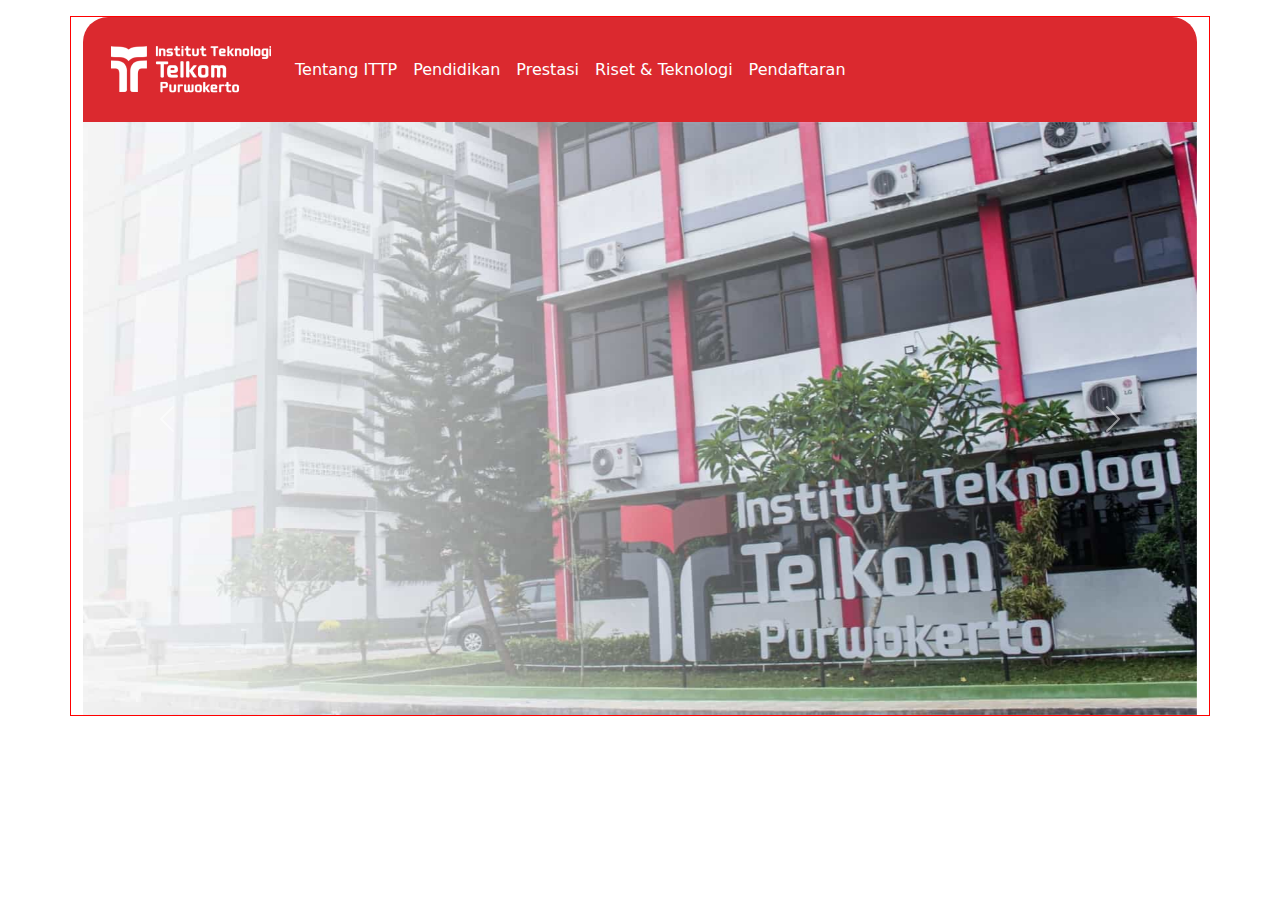
<file: 19104043_Gilang Aditia-tugas2_webittp/index.html>
<!DOCTYPE html>
<html lang="en">

<head>
    <meta charset="UTF-8">
    <meta http-equiv="X-UA-Compatible" content="IE=edge">
    <meta name="viewport" content="width=device-width, initial-scale=1.0">
    <title>ITTP</title>

    <link rel="stylesheet" href="css/bootstrap.css">
    <link rel="stylesheet" href="css/style.css">
</head>

<body>
    <div class="container-md mt-3">
        <nav class="navbar navbar-expand-lg navbar-dark bg-custom text-light">
            <div class="container-fluid m-3">
                <a class="navbar-brand" href="#"><img src="img/logo.png"></a>
                <button class="navbar-toggler" type="button" data-bs-toggle="collapse"
                    data-bs-target="#navbarNavAltMarkup" aria-controls="navbarNavAltMarkup" aria-expanded="false"
                    aria-label="Toggle navigation">
                    <span class="navbar-toggler-icon"></span>
                </button>
                <div class="collapse navbar-collapse" id="navbarNavAltMarkup">
                    <div class="navbar-nav">
                        <a class="nav-link active" aria-current="page" href="#">Tentang ITTP</a>
                        <a class="nav-link active" href="#">Pendidikan</a>
                        <a class="nav-link active" href="#">Prestasi</a>
                        <a class="nav-link active" href="#">Riset & Teknologi</a>
                        <a class="nav-link active" href="#">Pendaftaran</a>
                        
                    </div>
                </div>
            </div>
        </nav>

        <div id="carouselExampleControls" class="carousel slide" data-bs-ride="carousel">
            <div class="carousel-inner">
                <div class="carousel-item active">
                    <img src="img/bg.jpg" class="d-block w-100" alt="...">
                </div>
                <div class="carousel-item">
                    <img src="img/bg2.jpg" class="d-block w-100" alt="...">
                </div>
                <div class="carousel-item">
                    <img src="img/bg3.jpeg" class="d-block w-100" alt="...">
                </div>
            </div>
            <button class="carousel-control-prev" type="button" data-bs-target="#carouselExampleControls"
                data-bs-slide="prev">
                <span class="carousel-control-prev-icon" aria-hidden="true"></span>
                <span class="visually-hidden">Previous</span>
            </button>
            <button class="carousel-control-next" type="button" data-bs-target="#carouselExampleControls"
                data-bs-slide="next">
                <span class="carousel-control-next-icon" aria-hidden="true"></span>
                <span class="visually-hidden">Next</span>
            </button>
        </div>
    </div>


    <script src="js/bootstrap.min.js"></script>
</body>

</html>
</file>
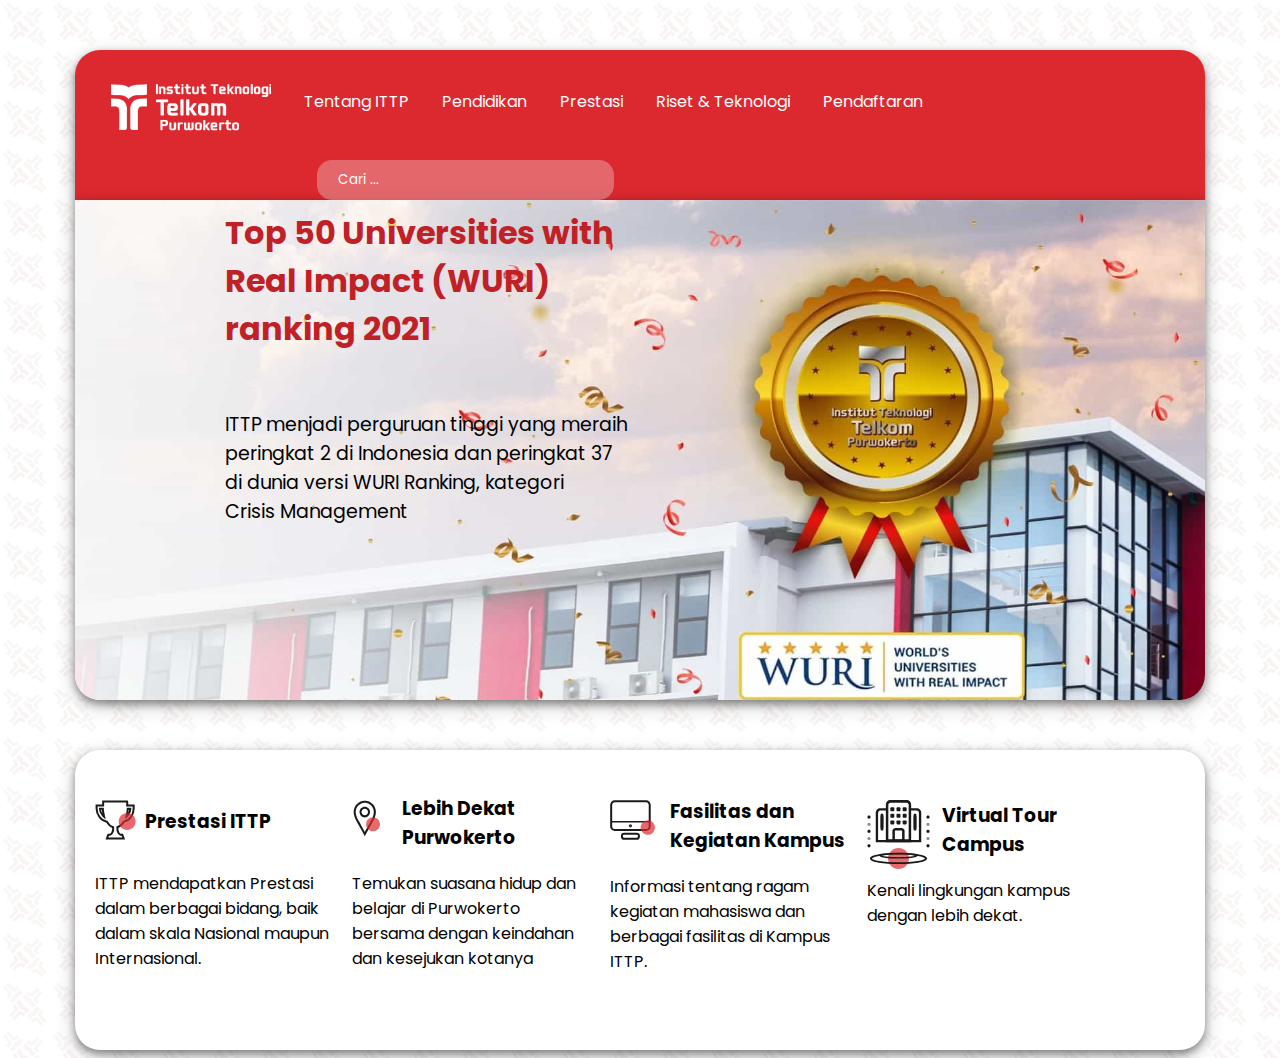
<file: 19104043_GilangAditia-tugas1_webittp/index.html>
<!DOCTYPE html>
<html>
<head>
	<meta charset="utf-8">
	<title>Institut Teknologi Telkom Purwokerto</title>
	<link rel="stylesheet" href="css/style.css">
	<link rel="preconnect" href="https://fonts.googleapis.com">
	<link rel="preconnect" href="https://fonts.gstatic.com" crossorigin>
	<link href="https://fonts.googleapis.com/css2?family=Poppins:ital,wght@0,300;0,400;0,500;1,300&display=swap" rel="stylesheet">
</head>
<body style="background: url('image/bg.png') repeat;">
	<div class="container">
		<div class="menu">
			<ul>
				<li><a href=""><img src="image/logo.png" class="logo"></a></li>
				<li><a href="" class="menu-item">Tentang ITTP</a></li>
				<li><a href="" class="menu-item">Pendidikan</a></li>
				<li><a href="" class="menu-item">Prestasi</a></li>
				<li><a href="" class="menu-item">Riset & Teknologi</a></li>
				<li><a href="" class="menu-item">Pendaftaran</a></li>
				<li><input type="text" class="menu-search" placeholder="Cari ..."></li>
			</ul>
		</div>
		<div class="slide">
			<h1 class="title-image">Top 50 Universities with
				<br>Real Impact (WURI)<br> ranking 2021</h1>
			<p class="description-image">ITTP menjadi perguruan tinggi yang meraih
				<br>peringkat 2 di Indonesia dan peringkat 37<br> di dunia versi WURI Ranking, kategori<br> Crisis Management</p>
		</div>

		<div class="catalog">
			<div class="row">
				<div class="column catalog-column"><img src="image/ico-trophy.svg"><h3 class="prestasi">Prestasi ITTP</h3>
				<p style="margin-top: 35px;">ITTP mendapatkan Prestasi dalam berbagai bidang, baik dalam skala Nasional maupun Internasional.</p></div>
				<div class="column catalog-column"><img src="image/Ico-lokasi.svg"><h3 class="lokasi">Lebih Dekat <br>Purwokerto</h3>
				<p>Temukan suasana hidup dan belajar di Purwokerto bersama dengan keindahan dan kesejukan kotanya</p></div>
				<div class="column catalog-column"><img src="image/ico-pc.svg"><h3 class="fasilitas">Fasilitas dan<br> Kegiatan Kampus</h3>
				<p>Informasi tentang ragam kegiatan mahasiswa dan berbagai fasilitas di Kampus ITTP.</p></div>
				<div class="column catalog-column"><img src="image/Virtual-Tour-CampusITTP-1.svg"><h3 class="virtual">Virtual Tour<br> Campus</h3>
				<p>Kenali lingkungan kampus dengan lebih dekat.</p></div>
			</div>
		</div>
	</div>
</body>
</html>
</file>
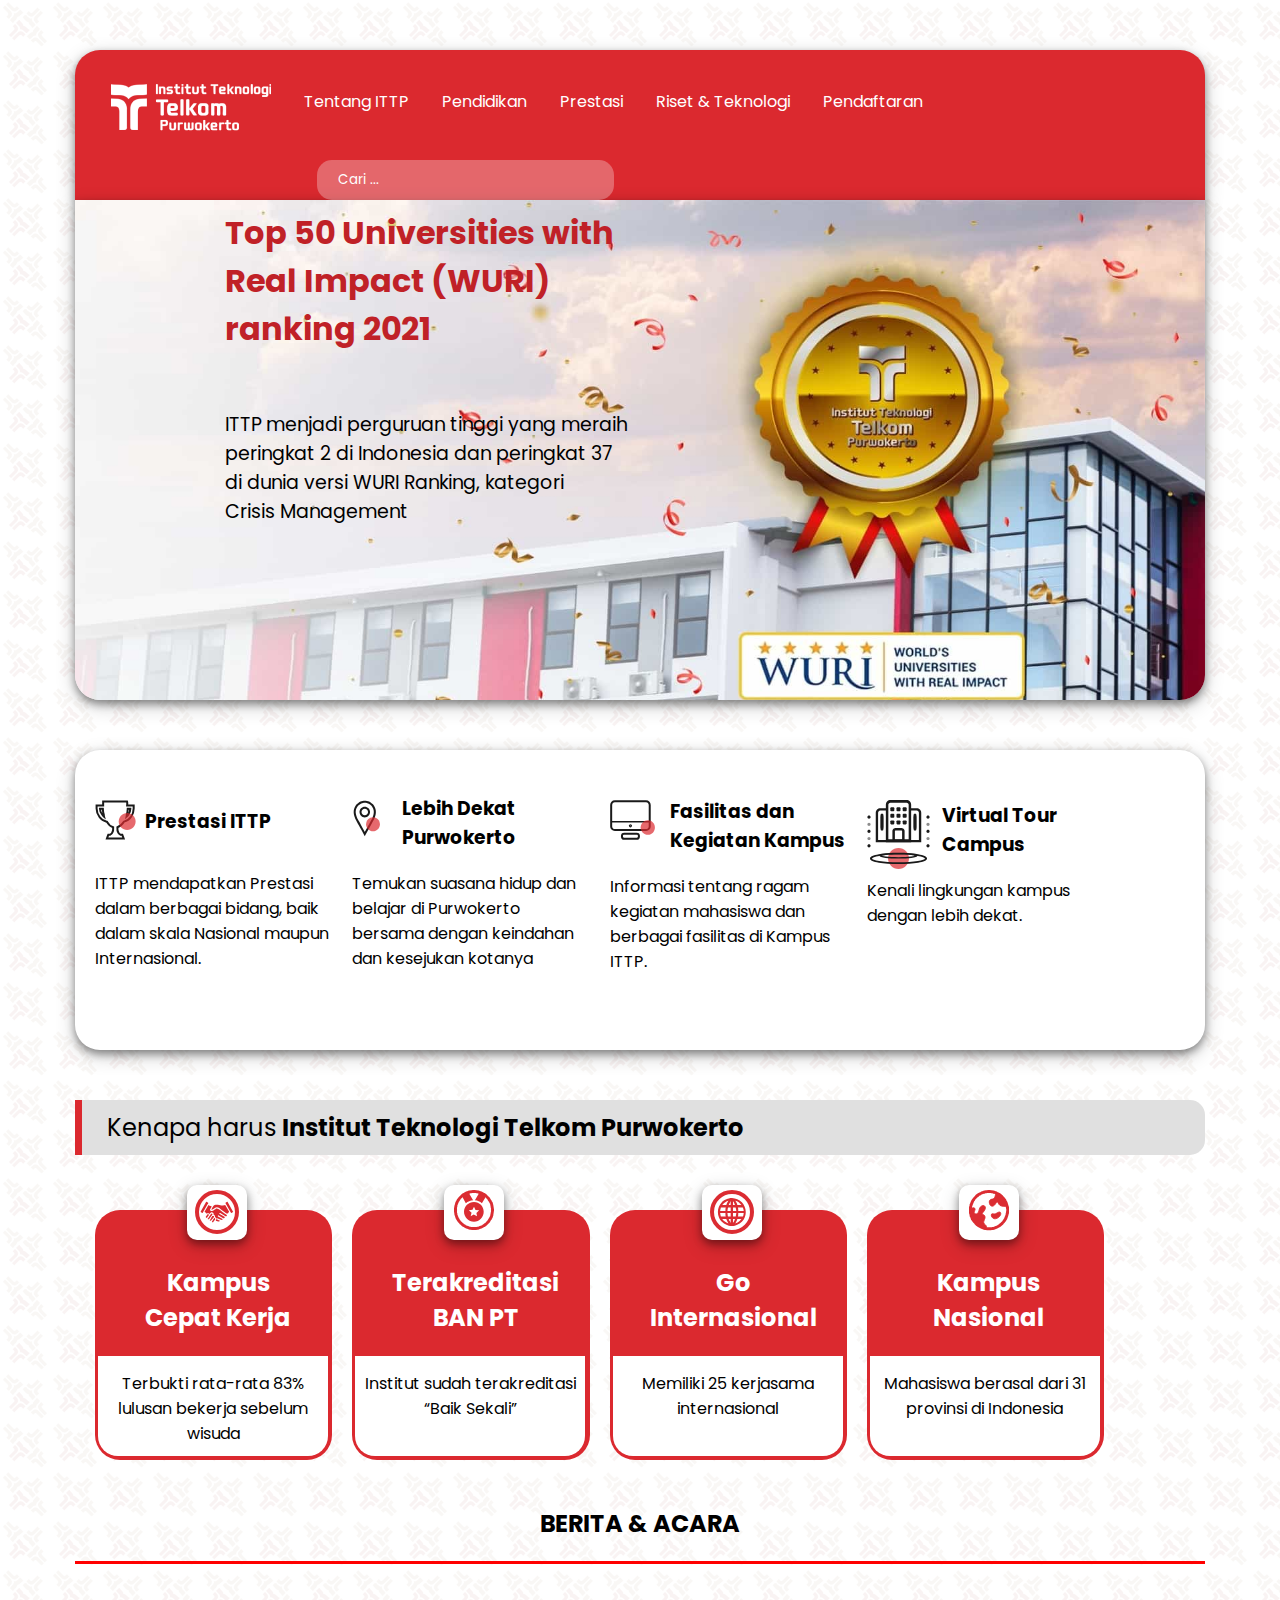
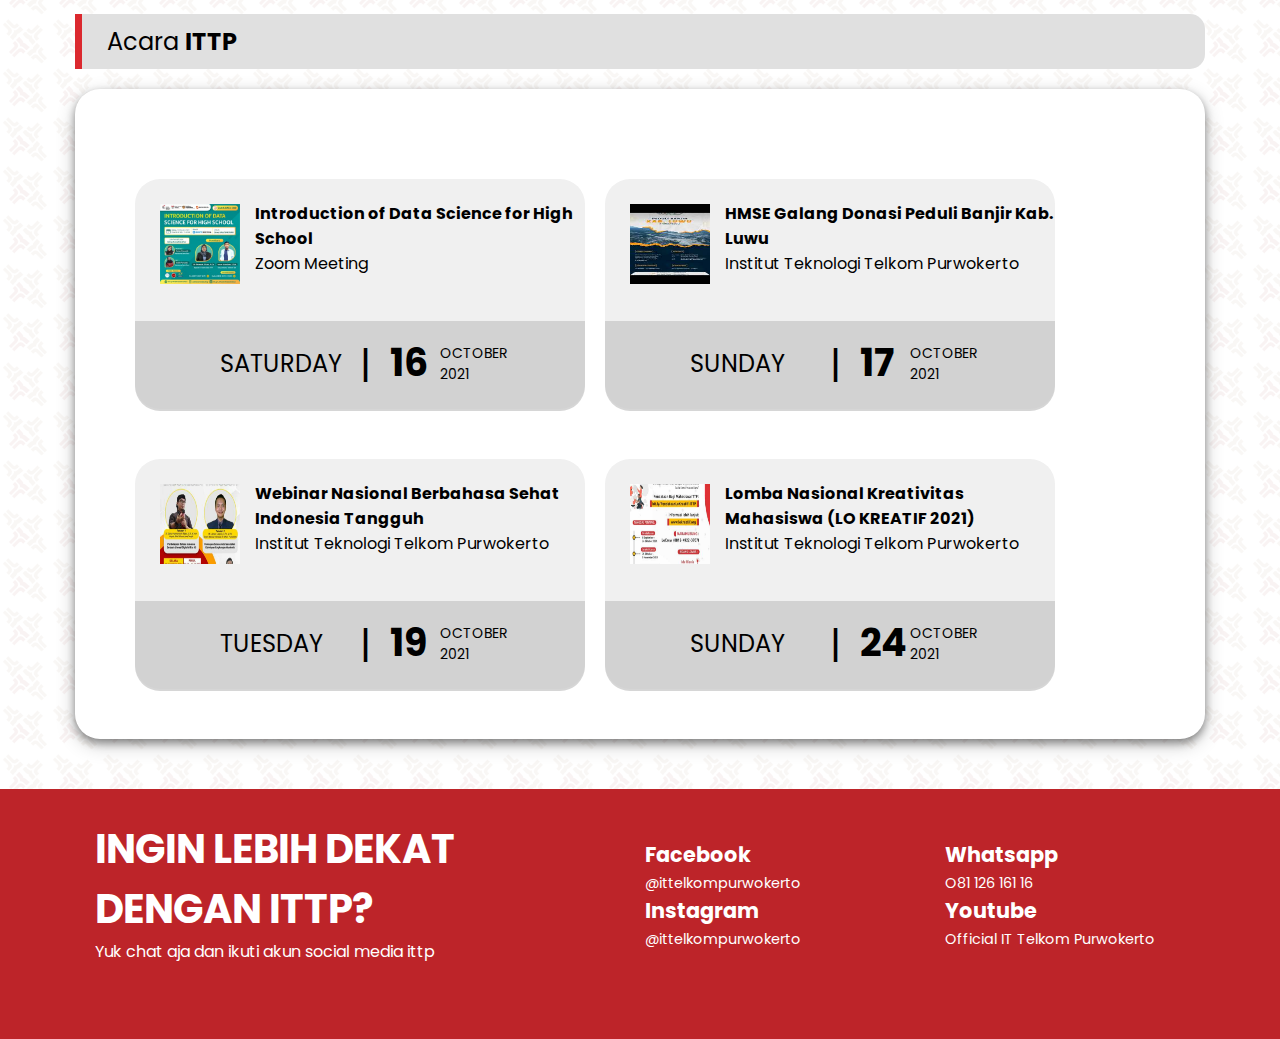
<file: Lanjut Web/index.html>
<!DOCTYPE html>
<html>
<head>
	<meta charset="utf-8">
	<title>Institut Teknologi Telkom Purwokerto</title>
	<link rel="stylesheet" href="css/style.css">
	<link rel="preconnect" href="https://fonts.googleapis.com">
	<link rel="preconnect" href="https://fonts.gstatic.com" crossorigin>
	<link href="https://fonts.googleapis.com/css2?family=Poppins:ital,wght@0,300;0,400;0,500;1,300&display=swap" rel="stylesheet">
</head>
<body style="background: url('image/bg.png') repeat;">
	<div class="container">
		<div class="menu">
			<ul>
				<li><a href=""><img src="image/logo.png" class="logo"></a></li>
				<li><a href="" class="menu-item">Tentang ITTP</a></li>
				<li><a href="" class="menu-item">Pendidikan</a></li>
				<li><a href="" class="menu-item">Prestasi</a></li>
				<li><a href="" class="menu-item">Riset & Teknologi</a></li>
				<li><a href="" class="menu-item">Pendaftaran</a></li>
				<li><input type="text" class="menu-search" placeholder="Cari ..."></li>
			</ul>
		</div>
		<div class="slide">
			<h1 class="title-image">Top 50 Universities with
				<br>Real Impact (WURI)<br> ranking 2021</h1>
			<p class="description-image">ITTP menjadi perguruan tinggi yang meraih
				<br>peringkat 2 di Indonesia dan peringkat 37<br> di dunia versi WURI Ranking, kategori<br> Crisis Management</p>
		</div>

		<div class="catalog">
			<div class="row">
				<div class="column catalog-column"><img src="image/ico-trophy.svg"><h3 class="prestasi">Prestasi ITTP</h3>
				<p style="margin-top: 35px;">ITTP mendapatkan Prestasi dalam berbagai bidang, baik dalam skala Nasional maupun Internasional.</p></div>
				<div class="column catalog-column"><img src="image/Ico-lokasi.svg"><h3 class="lokasi">Lebih Dekat <br>Purwokerto</h3>
				<p>Temukan suasana hidup dan belajar di Purwokerto bersama dengan keindahan dan kesejukan kotanya</p></div>
				<div class="column catalog-column"><img src="image/ico-pc.svg"><h3 class="fasilitas">Fasilitas dan<br> Kegiatan Kampus</h3>
				<p>Informasi tentang ragam kegiatan mahasiswa dan berbagai fasilitas di Kampus ITTP.</p></div>
				<div class="column catalog-column"><img src="image/Virtual-Tour-CampusITTP-1.svg"><h3 class="virtual">Virtual Tour<br> Campus</h3>
				<p>Kenali lingkungan kampus dengan lebih dekat.</p></div>
			</div>
		</div>

		<div class="home-title">
			<h2 class="desc-title">Kenapa harus <strong>Institut Teknologi Telkom Purwokerto</strong></h2>
		</div>

		<div class="why-panel">
			<div class="row">
				<div class="column">
					<div class="why-icon">
						<img src="image/icon-why1.svg">
					</div>
					<div class="why-box">
						<h2 class="why-title" style="margin-left: 50px;">Kampus<br> Cepat Kerja</h2>
					</div>
					<div class="why-content">
						<p class="why-desc-content">Terbukti rata-rata 83% lulusan bekerja sebelum wisuda</p>
					</div>
				</div>
				<div class="column">
					<div class="why-icon">
						<img src="image/icon-why2.svg">
					</div>
					<div class="why-box">
						<h2 class="why-title">Terakreditasi<br> BAN PT</h2>
					</div>
					<div class="why-content">
						<p class="why-desc-content">Institut sudah terakreditasi “Baik Sekali”</p>
					</div>
				</div>
				<div class="column">
					<div class="why-icon">
						<img src="image/icon-why3.svg">
					</div>
					<div class="why-box">
						<h2 class="why-title">Go<br> Internasional</h2>
					</div>
					<div class="why-content">
						<p class="why-desc-content">Memiliki 25 kerjasama internasional</p>
					</div>
				</div>
				<div class="column">
					<div class="why-icon">
						<img src="image/icon-why4.svg">
					</div>
					<div class="why-box">
						<h2 class="why-title" style="margin-left: 66px;">Kampus<br> Nasional</h2>
					</div>
					<div class="why-content">
						<p class="why-desc-content">Mahasiswa berasal dari 31 provinsi di Indonesia</p>
					</div>
				</div>
			</div>
		</div>

		<div class="judul">
			<div class="heading">
				<h2>BERITA & ACARA</h2>
			</div>
		</div>

		<div class="home-title">
			<h2 class="desc-title">Acara <strong>ITTP</strong></h2>
		</div>

		<div class="acara-card">
			<div class="acara-inner">
				<div class="row">
					<div class="column" style="width: 450px;">
						<div class="card-item-acara">
							<img src="image/webinar.jpg" class="img-acara" width="80" height="80">
							<h4 class="acara-title">Introduction of Data Science for High School</h4>
							<p class="lokasi-acara">Zoom Meeting</p>
							<div class="card-item-date">
								<div class="day">
									<h2 class="day-date">SATURDAY</h2>
								</div>
								<h2 class="slash-date">|</h2>
								<div class="date-bar">
									<h2 class="day-num">16</h2>
									<h2 class="month-year">OCTOBER<br>2021</h2>
								</div>
							</div>
						</div>
					</div>
					<div class="column" style="width: 450px;">
						<div class="card-item-acara">
							<img src="image/banjir.jpg" class="img-acara" width="80" height="80">
							<h4 class="acara-title">HMSE Galang Donasi Peduli Banjir Kab. Luwu</h4>
							<p class="lokasi-acara">Institut Teknologi Telkom Purwokerto</p>
							<div class="card-item-date">
								<div class="day">
									<h2 class="day-date">SUNDAY</h2>
								</div>
								<h2 class="slash-date">|</h2>
								<div class="date-bar">
									<h2 class="day-num">17</h2>
									<h2 class="month-year">OCTOBER<br>2021</h2>
								</div>
							</div>
						</div>
					</div>
					<div class="column" style="width: 450px;">
						<div class="card-item-acara">
							<img src="image/webinar-1.jpg" class="img-acara" width="80" height="80">
							<h4 class="acara-title">Webinar Nasional Berbahasa Sehat Indonesia Tangguh</h4>
							<p class="lokasi-acara">Institut Teknologi Telkom Purwokerto</p>
							<div class="card-item-date">
								<div class="day">
									<h2 class="day-date">TUESDAY</h2>
								</div>
								<h2 class="slash-date">|</h2>
								<div class="date-bar">
									<h2 class="day-num">19</h2>
									<h2 class="month-year">OCTOBER<br>2021</h2>
								</div>
							</div>
						</div>
					</div>
					<div class="column" style="width: 450px;">
						<div class="card-item-acara">
							<img src="image/lomba.jpg" class="img-acara" width="80" height="80">
							<h4 class="acara-title">Lomba Nasional Kreativitas Mahasiswa (LO KREATIF 2021)</h4>
							<p class="lokasi-acara">Institut Teknologi Telkom Purwokerto</p>
							<div class="card-item-date">
								<div class="day">
									<h2 class="day-date">SUNDAY</h2>
								</div>
								<h2 class="slash-date">|</h2>
								<div class="date-bar">
									<h2 class="day-num">24</h2>
									<h2 class="month-year">OCTOBER<br>2021</h2>
								</div>
							</div>
						</div>
					</div>
				</div>
			</div>
		</div>
	</div>
	<div class="footer">
		<div class="container-footer">
			<div class="row">
				<div class="column" style="width: 500px;">
					<h3 class="footer-title">INGIN LEBIH DEKAT DENGAN ITTP?</h3>
					<p class="footer-desc">Yuk chat aja dan ikuti akun social media ittp</p>
				</div>
				<div class="column" style="width: 250px;margin-left: 50px;">
					<a href="#" class="social-media">
						<span class="social-media-name">Facebook</span><br>
						<span class="social-media-desc">@ittelkompurwokerto</span>
					</a>
					<a href="#" class="social-media">
						<span class="social-media-name">Instagram</span><br>
						<span class="social-media-desc">@ittelkompurwokerto</span>
					</a>
				</div>
				<div class="column" style="width: 250px;margin-left: 50px;">
					<a href="#" class="social-media">
						<span class="social-media-name">Whatsapp</span><br>
						<span class="social-media-desc">O81 126 161 16</span>
					</a>
					<br>
					<a href="#" class="social-media">
						<span class="social-media-name">Youtube</span><br>
						<span class="social-media-desc">Official IT Telkom Purwokerto</span>
					</a>
				</div>
			</div>
		</div>
	</div>
</body>
</html>
</file>
<file: 19104043_Gilang Aditia-tugas2_webittp/css/style.css>
.container-md {
    border:1px solid red
}
.bg-custom{
    background: #DB292F;
    border-top-left-radius: 25px;
    border-top-right-radius: 25px;
}
</file>
<file: 19104043_GilangAditia-tugas1_webittp/css/style.css>
*{
    font-family: 'Poppins', sans-serif;
}

.container{
    margin-right: auto;
    margin-left: auto;
    width: 1130px;
    min-height: 500px;
}

.slide{
    height: 500px;
    width: 100%;
    background: url('../image/wuri.jpg');
    background-size: 100% 115%;
    border-bottom-left-radius: 25px ;
    border-bottom-right-radius: 25px;
    box-shadow: 0 4px 8px 0 rgba(0, 0, 0, 0.4), 0 6px 20px 0 rgba(0, 0, 0, 0.20);
}

ul{
    list-style-type: none;
    margin: 0;
    padding: 0;
    overflow: hidden;
    margin-top: 50px;
    border-top-left-radius: 25px;
    border-top-right-radius: 25px;
    background-color: #DB292F;
    box-shadow: 0 4px 8px 0 rgba(0, 0, 0, 0.4), 0 6px 20px 0 rgba(0, 0, 0, 0.20);
}

li{
    float:left;
}

li a {
    display: inline-block;
    color: white;
    text-align: center;
    padding: 14px 16px;
    text-decoration: none;
}

li .menu-item {
    margin-left: 1px;
    margin-top: 25px;
    border-radius: 50px;
    transition: 0.4s;
}

li .menu-item:hover {
    background-color: #A61C21;
    border:1px solid white;
}

.menu-search{
    height: 30px;
    margin-left: 30px;
    margin-top: 32px;
    padding: 5px;
    padding-right: 20px;
    border-radius: 15px;
    background:rgba(250, 250, 250, 0.3);
    border: none;
    outline: none;
    color: white;   
}

.menu input[type="text"]{
    padding-left: 20px;
}

.menu-search::placeholder { /* Chrome, Firefox, Opera, Safari 10.1+ */
    padding-left: 1px;
    color: white;
}

.logo{
    margin-top: 20px;
    margin-left: 20px;
}

.title-image{
    margin-left: 150px;
    top: 188px;
    position: absolute;
    color: #C02127;
}

.description-image{
    margin-left: 150px;
    margin-top:210px;
    position: absolute;
    font-size: 19px;
}

.catalog{
    width: 100%;
    height: 300px;
    margin-top: 50px;
    background: #fff;
    box-shadow: 0 4px 8px 0 rgba(0, 0, 0, 0.4), 0 6px 20px 0 rgba(0, 0, 0, 0.20);
    border-radius: 25px;
}

.column {
    float: left;
    width: 21%;
    margin-top: 50px;
    margin-left: 20px;

  }

  
  /* Clear floats after the columns */
  .row:after {
    content: "";
    display: table;
    clear: both;
  }

  .prestasi{
    margin-top: -40px;
    margin-left: 50px;
  }

  .lokasi{
    margin-top: -50px;
    margin-left: 50px;
  }

  .fasilitas{
    margin-top: -50px;
    margin-left: 60px;
  }

  .virtual{
    margin-top: -75px;
    margin-left: 75px;
  }

  .catalog-column{
    transition: 0.3s;
  }

  .catalog-column:hover{
    margin-top: -5px;
    padding: 20px;
    background: #C02127;
    color:#fff;
    border-radius: 25px;
  }
</file>
<file: Lanjut Web/css/style.css>
*{
    font-family: 'Poppins', sans-serif;
}
body{
    margin: 0;
}

.container{
    margin-right: auto;
    margin-left: auto;
    width: 1130px;
    min-height: 500px;
}

.slide{
    height: 500px;
    width: 100%;
    background: url('../image/wuri.jpg');
    background-size: 100% 115%;
    border-bottom-left-radius: 25px ;
    border-bottom-right-radius: 25px;
    box-shadow: 0 4px 8px 0 rgba(0, 0, 0, 0.4), 0 6px 20px 0 rgba(0, 0, 0, 0.20);
}

ul{
    list-style-type: none;
    margin: 0;
    padding: 0;
    overflow: hidden;
    margin-top: 50px;
    border-top-left-radius: 25px;
    border-top-right-radius: 25px;
    background-color: #DB292F;
    box-shadow: 0 4px 8px 0 rgba(0, 0, 0, 0.4), 0 6px 20px 0 rgba(0, 0, 0, 0.20);
}

li{
    float:left;
}

li a {
    display: inline-block;
    color: white;
    text-align: center;
    padding: 14px 16px;
    text-decoration: none;
}

li .menu-item {
    margin-left: 1px;
    margin-top: 25px;
    border-radius: 50px;
    transition: 0.4s;
}

li .menu-item:hover {
    background-color: #A61C21;
    border:1px solid white;
}

.menu-search{
    height: 30px;
    margin-left: 30px;
    margin-top: 32px;
    padding: 5px;
    padding-right: 20px;
    border-radius: 15px;
    background:rgba(250, 250, 250, 0.3);
    border: none;
    outline: none;
    color: white;   
}

.menu input[type="text"]{
    padding-left: 20px;
}

.menu-search::placeholder { /* Chrome, Firefox, Opera, Safari 10.1+ */
    padding-left: 1px;
    color: white;
}

.logo{
    margin-top: 20px;
    margin-left: 20px;
}

.title-image{
    margin-left: 150px;
    top: 188px;
    position: absolute;
    color: #C02127;
}

.description-image{
    margin-left: 150px;
    margin-top:210px;
    position: absolute;
    font-size: 19px;
}

.catalog{
    width: 100%;
    height: 300px;
    margin-top: 50px;
    background: #fff;
    box-shadow: 0 4px 8px 0 rgba(0, 0, 0, 0.4), 0 6px 20px 0 rgba(0, 0, 0, 0.20);
    border-radius: 25px;
}

.column {
    float: left;
    width: 21%;
    margin-top: 50px;
    margin-left: 20px;

}

  
/* Clear floats after the columns */
.row:after {
    content: "";
    display: table;
    clear: both;
}

.prestasi{
    margin-top: -40px;
    margin-left: 50px;
}

.lokasi{
    margin-top: -50px;
    margin-left: 50px;
}

.fasilitas{
    margin-top: -50px;
    margin-left: 60px;
}

.virtual{
    margin-top: -75px;
    margin-left: 75px;
}

.catalog-column{
    transition: 0.3s;
}

.catalog-column:hover{
    margin-top: -5px;
    padding: 20px;
    background: #C02127;
    color:#fff;
    border-radius: 25px;
}

.home-title{
    margin-top: 50px;
    padding-left: 25px;
    border-left: solid 7px #DB292F;
    border-radius: 0 15px 15px 0;
    background: #e0e0e0;
}

.desc-title{
    padding-top: 10px;
    padding-bottom: 10px;
    font-weight:normal;
}
.why-icon{
    text-align: center;
    margin-left: 92px;
    border-radius: 10px;
    margin-top: -40px;
    padding-top: 5px;
    position: absolute;
    background-color: white;
    width: 60px;
    height: 50px;
    box-shadow: 0 4px 8px 0 rgba(0, 0, 0, 0.4), 0 6px 20px 0 rgba(0, 0, 0, 0.20);
}

.why-box{
    height: 250px;
    background: #DB292F;
    border-radius: 25px;
    margin-top: -15px;
}



.why-title{
    color: white;
    position: absolute;
    margin-top: 55px;
    text-align: center;
    margin-left: 40px;
}

.why-content{
    
    border-bottom-left-radius: 20px;
    border-bottom-right-radius: 20px;
    text-align: center;
    margin-left: 3px;
    width: 97%;
    margin-top: -120px;
    background-color: white;
    height: 100px;
}

.why-desc-content{
    padding-top:15px;
}

.judul{
    margin-top: 50px;
    text-align: center;
    margin-left: auto;
    margin-right: auto;
}

.heading{
    border-bottom: 3px solid red;
}

.heading h2{
    width: 100%;
}

.acara-card{
    box-shadow: 0 4px 8px 0 rgba(0, 0, 0, 0.4), 0 6px 20px 0 rgba(0, 0, 0, 0.20);
    background-color: white;
    height: 600px;
    border-radius: 25px;
    overflow: hidden;
    padding: 25px;
}

.acara-inner{
    padding: 15px;
    height: 100%;
    overflow-y: auto;
    overflow-x: hidden;
}

.card-item-acara{
    width: 100%;
    height: 230px;
    background-color: #F0F0F0;
    color: #000;
    border-radius: 25px;
    transition: 0.3s;
}

.img-acara{
    margin-bottom: 100px;
    margin-top: 25px;
    margin-left: 25px;
}

.card-item-acara:hover{
    background-color: #DB292F;
    color: white;
}

.card-item-date{
    width: 100%;
    height: 90px;
    margin-top: 20px;
    background-color: #c7c7c7bb;
    border-bottom-left-radius: 25px;
    border-bottom-right-radius: 25px;
}

.acara-title{
    margin-top: -190px;
    margin-bottom: 70px;
    margin-left: 120px;
}

.lokasi-acara{
    position: absolute;
    margin-top: -70px;
    margin-left: 120px;
}

.day-date{
    font-weight:normal;
    margin-left: 85px;
    padding-top: 25px;

}

.day-num{
    font-size: 38px;
    margin-top: -115px;
    margin-left: 255px;
    padding-top: 25px;
}

.slash-date{
    font-weight:normal;
    font-size: 38px;
    margin-top: -90px;
    margin-left: 225px;
    padding-top: 25px;
}

.month-year{
    font-weight:normal;
    font-size: 14px;
    margin-top: -105px;
    margin-left: 305px;
    padding-top: 25px;
}

.footer{
    margin-top: 50px;
    height: 250px;
    background-color: #BD2429;
}

.container-footer{
    margin-right: auto;
    margin-left: auto;
    width: 1130px;
}

.footer-title{
    margin-top: -20px;
    color:white;
    font-size:2.5rem;
}

.footer-desc{
    color: white;
    margin-top: -40px;
}

.social-media{
    position: relative;
    margin-top: 80px;
    text-decoration: none;
    color: white;
}

.social-media:hover{
    color: #FFBF00;
}

.social-media-name{
    font-size: 1.3rem;
    font-weight: bold;
}

.social-media-desc{
    font-size: 0.9rem;
}
</file>
